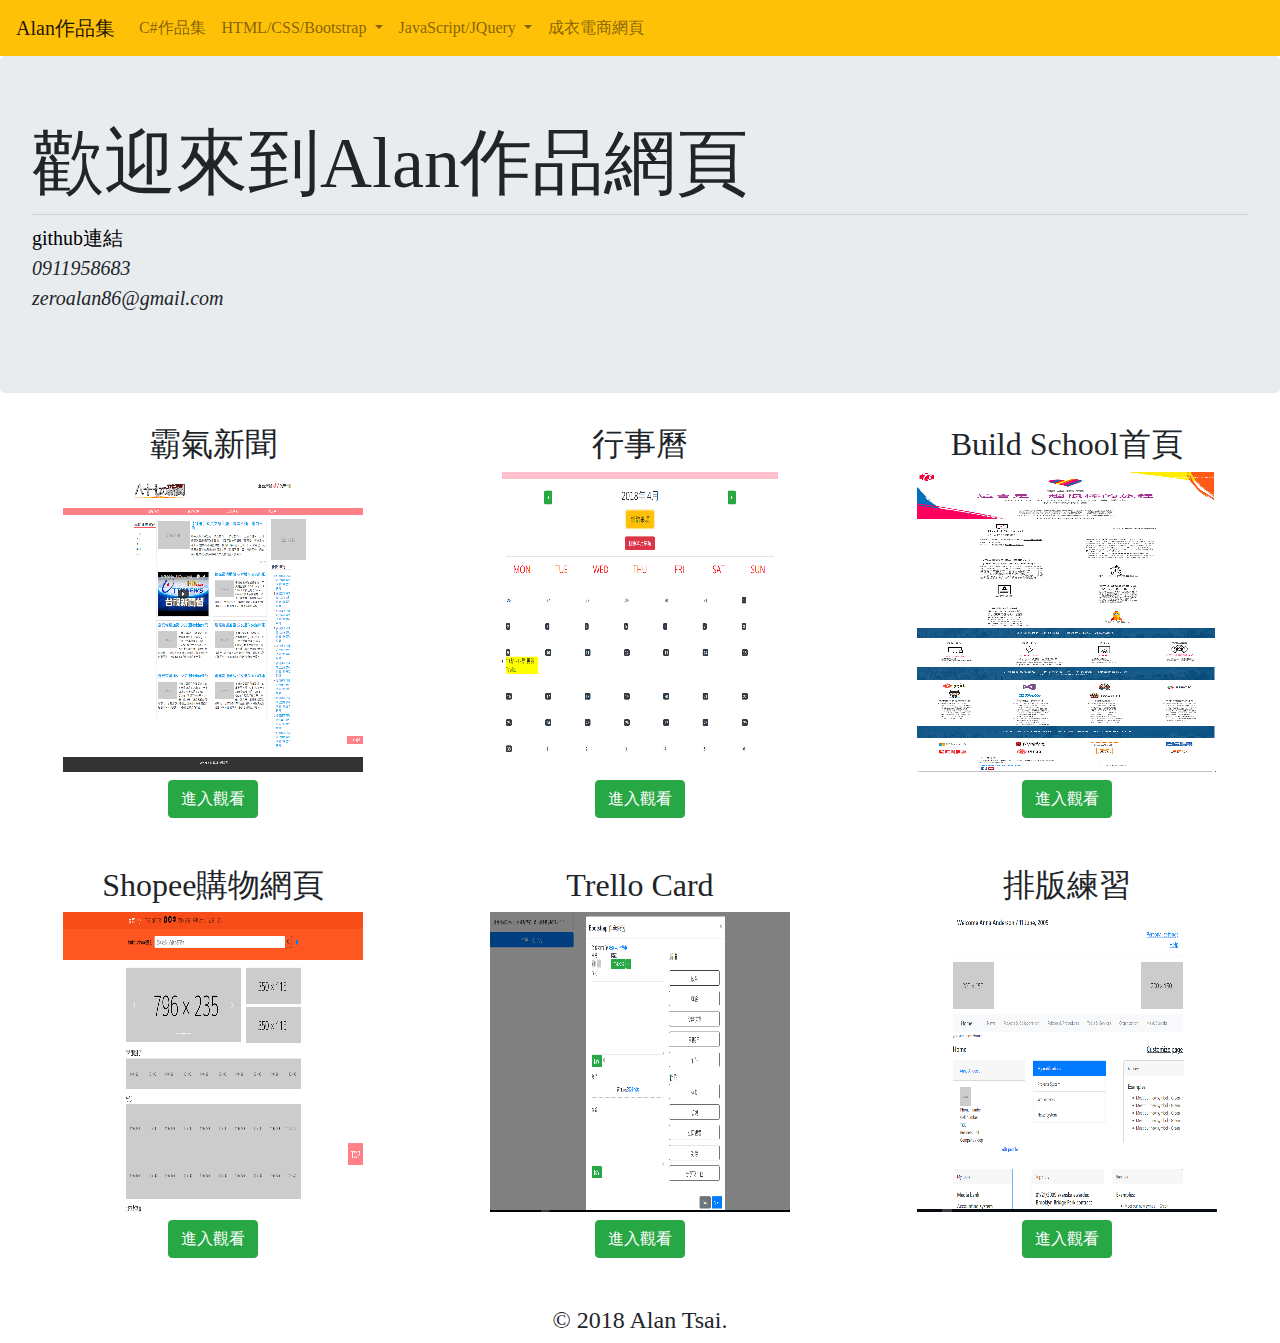
<file: index.html>
<!doctype html>
<html lang="en">

<head>
    <title>Alan's Collection</title>
    <!-- Required meta tags -->
    <meta charset="utf-8">
    <meta name="viewport" content="width=device-width, initial-scale=1, shrink-to-fit=no">

    <!-- Bootstrap CSS -->
    <link rel="stylesheet" href="https://maxcdn.bootstrapcdn.com/bootstrap/4.0.0/css/bootstrap.min.css" integrity="sha384-Gn5384xqQ1aoWXA+058RXPxPg6fy4IWvTNh0E263XmFcJlSAwiGgFAW/dAiS6JXm"
        crossorigin="anonymous">
    <link rel="stylesheet" href="https://use.fontawesome.com/releases/v5.0.13/css/all.css" integrity="sha384-DNOHZ68U8hZfKXOrtjWvjxusGo9WQnrNx2sqG0tfsghAvtVlRW3tvkXWZh58N9jp"
        crossorigin="anonymous">
    <style>
        body {
            font-family: Microsoft YaHei;
            font-weight: 500;
        }

        .lead>a {
            color: black;
            font-weight: 500;
        }

        .lead>a:hover {
            text-decoration: none;
            color: gray;
        }
    </style>
</head>

<body>
    <nav class="navbar navbar-expand-xl navbar-light bg-warning">
        <a class="navbar-brand" href="#">Alan作品集</a>
        <button class="navbar-toggler hidden-lg-up" type="button" data-toggle="collapse" data-target="#collapsibleNavId" aria-controls="collapsibleNavId"
            aria-expanded="false" aria-label="Toggle navigation"></button>
        <div class="collapse navbar-collapse" id="collapsibleNavId">
            <ul class="navbar-nav mr-auto mt-2 mt-lg-0">
                <li class="nav-item">
                    <a class="nav-link" href="https://github.com/zeroalan86/C-Sharp">C#作品集</a>
                </li>
                <li class="nav-item dropdown">
                    <a class="nav-link dropdown-toggle" href="#" id="navbarDropdown" role="button" data-toggle="dropdown" aria-haspopup="true"
                        aria-expanded="false">
                        HTML/CSS/Bootstrap
                    </a>
                    <div class="dropdown-menu" aria-labelledby="navbarDropdown">
                        <a class="dropdown-item" href="Bootstrap/web-practice.html">刻版練習</a>
                        <a class="dropdown-item" href="Bootstrap/trello.html">刻Trello卡片</a>
                        <a class="dropdown-item" href="Bootstrap/shopee.html">蝦皮購物</a>
                        <a class="dropdown-item" href="Bootstrap/87News html css/index.html">霸氣新聞網</a>
                        <a class="dropdown-item" href="Bootstrap/build school/build school.html">BuildSchool官方網站</a>
                    </div>
                </li>
                <li class="nav-item dropdown">
                    <a class="nav-link dropdown-toggle" href="#" id="navbarDropdown" role="button" data-toggle="dropdown" aria-haspopup="true"
                        aria-expanded="false">
                        JavaScript/JQuery
                    </a>
                    <div class="dropdown-menu" aria-labelledby="navbarDropdown">
                        <a class="dropdown-item" href="JavaScript/Temperature.html">溫度轉換</a>
                        <a class="dropdown-item" href="JavaScript/Guess-number.html">猜數字</a>
                        <a class="dropdown-item" href="JavaScript/Danger-Password.html">終極密碼</a>
                        <a class="dropdown-item" href="JavaScript/TaxRate.html">稅額試算表</a>
                        <a class="dropdown-item" href="JavaScript/TaxLoan.html">貸款試算表</a>
                        <a class="dropdown-item" href="JavaScript/Calender.html">月曆</a>
                        <a class="dropdown-item" href="JavaScript/Schedule.html">行事曆</a>
                        <a class="dropdown-item" href="JavaScript/LuckySeven.html">小瑪莉</a>
                    </div>
                </li>
                <li class="nav-item">
                    <a class="nav-link" href="#">成衣電商網頁</a>
                </li>
            </ul>
        </div>
    </nav>
    <div class="jumbotron">
        <h1 class="display-3">歡迎來到Alan作品網頁</h1>
        <hr class="my-2">
        <p class="lead">
            <i class="fab fa-github"></i>
            <a href="https://github.com/zeroalan86"> github連結</a>
            <br>
            <i class="fas fa-mobile"> 0911958683</i>
            <br>
            <i class="fas fa-envelope"> zeroalan86@gmail.com</i>
        </p>
    </div>
    <div class="container-fluid">
        <div class="row text-center">
            <div class="col-xl-4">
                <h2>霸氣新聞</h2>
                <img src="image/87News(Bootstrap)_resized.png">
                <br>
                <a class="btn btn-success mt-2" href="Bootstrap/87News html css/index.html" role="button">進入觀看</a>
            </div>
            <div class="col-xl-4">
                <h2>行事曆</h2>
                <img src="image/schedule_resized.png">
                <br>
                <a class="btn btn-success mt-2" href="JavaScript/Schedule.html" role="button">進入觀看</a>
            </div>
            <div class="col-xl-4">
                <h2>Build School首頁</h2>
                <img src="image/build school(Bootstrap)_resized.png">
                <br>
                <a class="btn btn-success mt-2" href="Bootstrap/build school/build school.html" role="button">進入觀看</a>
            </div>
        </div>
        <div class="row mt-5 text-center">
            <div class="col-xl-4">
                <h2>Shopee購物網頁</h2>
                <img src="image/shopee(Bootstrap)_resized.png">
                <br>
                <a class="btn btn-success mt-2" href="Bootstrap/shopee.html" role="button">進入觀看</a>
            </div>
            <div class="col-xl-4">
                <h2>Trello Card</h2>
                <img src="image/trello(Bootstrap)_resized.png">
                <br>
                <a class="btn btn-success mt-2" href="Bootstrap/trello.html" role="button">進入觀看</a>
            </div>
            <div class="col-xl-4">
                <h2>排版練習</h2>
                <img src="image/web-practice_resized.png">
                <br>
                <a class="btn btn-success mt-2" href="Bootstrap/web-practice.html" role="button">進入觀看</a>
            </div>
        </div>
    </div>
    <div class="container text-center mt-5">
        <div class="row">
            <div class="col">
                <h4>© 2018 Alan Tsai.</h4>
            </div>
        </div>
    </div>


    <!-- Optional JavaScript -->
    <!-- jQuery first, then Popper.js, then Bootstrap JS -->
    <script src="https://code.jquery.com/jquery-3.2.1.slim.min.js" integrity="sha384-KJ3o2DKtIkvYIK3UENzmM7KCkRr/rE9/Qpg6aAZGJwFDMVNA/GpGFF93hXpG5KkN"
        crossorigin="anonymous"></script>
    <script src="https://cdnjs.cloudflare.com/ajax/libs/popper.js/1.12.9/umd/popper.min.js" integrity="sha384-ApNbgh9B+Y1QKtv3Rn7W3mgPxhU9K/ScQsAP7hUibX39j7fakFPskvXusvfa0b4Q"
        crossorigin="anonymous"></script>
    <script src="https://maxcdn.bootstrapcdn.com/bootstrap/4.0.0/js/bootstrap.min.js" integrity="sha384-JZR6Spejh4U02d8jOt6vLEHfe/JQGiRRSQQxSfFWpi1MquVdAyjUar5+76PVCmYl"
        crossorigin="anonymous"></script>
</body>

</html>
</file>
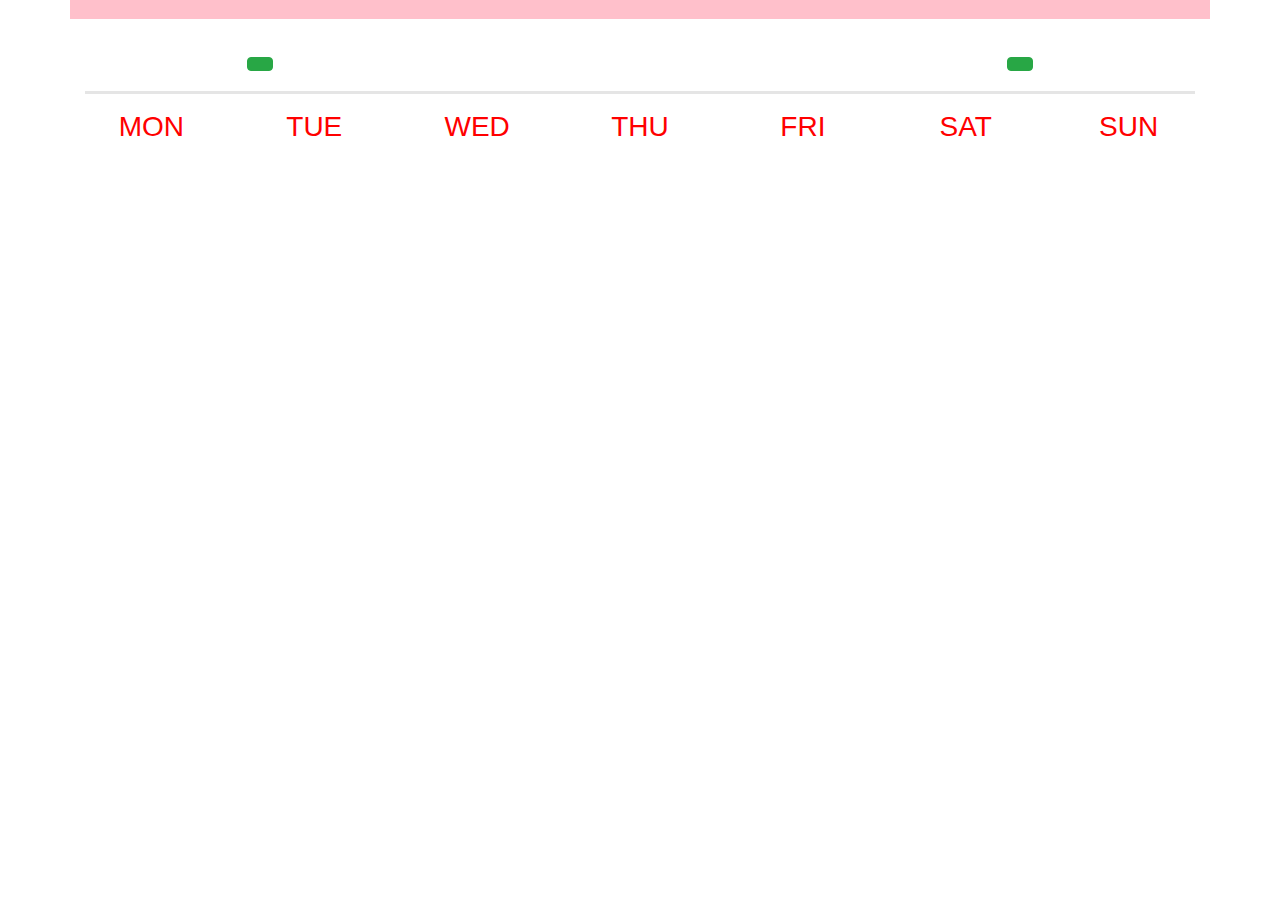
<file: JavaScript/Calender.html>
<!doctype html>
<html lang="en">

<head>
	<title>Title</title>
	<!-- Required meta tags -->
	<meta charset="utf-8">
	<meta name="viewport" content="width=device-width, initial-scale=1, shrink-to-fit=no">

	<!-- Bootstrap CSS -->
	<link rel="stylesheet" href="https://maxcdn.bootstrapcdn.com/bootstrap/4.0.0/css/bootstrap.min.css" integrity="sha384-Gn5384xqQ1aoWXA+058RXPxPg6fy4IWvTNh0E263XmFcJlSAwiGgFAW/dAiS6JXm"
	    crossorigin="anonymous">
	<link rel="stylesheet" href="https://use.fontawesome.com/releases/v5.0.9/css/all.css" integrity="sha384-5SOiIsAziJl6AWe0HWRKTXlfcSHKmYV4RBF18PPJ173Kzn7jzMyFuTtk8JA7QQG1"
	    crossorigin="anonymous">
</head>

<body>
	<div class="container" style="background-color:pink">
		<h6>&nbsp;</h6>
	</div>
	<div class="container">
		<div class="row">
			<div class="col-4 text-center mt-4">
				<a name="" id="past" class="btn btn-success" href="#" role="button">
					<i class="fas fa-caret-left"></i>
				</a>
			</div>
			<div class="col-4 text-center mt-3" style="font-size:30px;">
				<p>
					<span id="year"></span>
					<span id="month"></span>
				</p>
			</div>
			<div class="col-4 text-center mt-4">
				<a name="" id="future" class="btn btn-success" href="#" role="button">
					<i class="fas fa-caret-right"></i>
				</a>
			</div>
		</div>
	</div>
	<div class="container">
		<hr style="border-width:3px;" />
	</div>
	<div class="container">
		<div class="row">
			<div class="col">
				<h3 class="text-center" style="color:red;">MON</h3>
			</div>
			<div class="col">
				<h3 class="text-center" style="color:red;">TUE</h3>
			</div>
			<div class="col">
				<h3 class="text-center" style="color:red;">WED</h3>
			</div>
			<div class="col">
				<h3 class="text-center" style="color:red;">THU</h3>
			</div>
			<div class="col">
				<h3 class="text-center" style="color:red;">FRI</h3>
			</div>
			<div class="col">
				<h3 class="text-center" style="color:red;">SAT</h3>
			</div>
			<div class="col">
				<h3 class="text-center" style="color:red;">SUN</h3>
			</div>
		</div>
	</div>
	<div class="container" id="container">

	</div>
	<!-- Optional JavaScript -->
	<!-- jQuery first, then Popper.js, then Bootstrap JS -->
	<script src="https://code.jquery.com/jquery-3.2.1.slim.min.js" integrity="sha384-KJ3o2DKtIkvYIK3UENzmM7KCkRr/rE9/Qpg6aAZGJwFDMVNA/GpGFF93hXpG5KkN"
	    crossorigin="anonymous"></script>
	<script src="https://cdnjs.cloudflare.com/ajax/libs/popper.js/1.12.9/umd/popper.min.js" integrity="sha384-ApNbgh9B+Y1QKtv3Rn7W3mgPxhU9K/ScQsAP7hUibX39j7fakFPskvXusvfa0b4Q"
	    crossorigin="anonymous"></script>
	<script src="https://maxcdn.bootstrapcdn.com/bootstrap/4.0.0/js/bootstrap.min.js" integrity="sha384-JZR6Spejh4U02d8jOt6vLEHfe/JQGiRRSQQxSfFWpi1MquVdAyjUar5+76PVCmYl"
	    crossorigin="anonymous"></script>
	<script>
		var date = new Date();
		var year = date.getFullYear();
		var month = date.getMonth(); //getmonth是取那月-1(0~11)
		$("#year").text(year);
		$("#month").text(month + 1);
		calender(year, month);

		function firstday(y, m) {
			var first = new Date(y, m, 1);
			while (first.getDay() != 1) { //如果第一天不是星期一
				first.setDate(first.getDate() - 1);
				//x = x - 1;
			}
			return first;
		}

		function calender(y, m) {

			var container = document.getElementById("container");
			while (container.hasChildNodes()) {
				container.removeChild(container.firstChild);
			}
			var first = firstday(y, m);
			for (var i = 1; i <= 6; i++) {
				var row = document.createElement("div");
				row.classList.add("row", "mt-3");
				for (var j = 1; j <= 7; j++) {
					var col = document.createElement("div");
					col.classList.add("col");

					var button = document.createElement("span");
					if (first.getMonth() == m) {
						button.classList.add("badge-xl", "badge-pill", "badge-warning");
					} else {
						button.classList.add("badge-xl", "badge-pill", "badge-light");
					}
					var textbutton = document.createTextNode(first.getDate().toString());
					first.setDate(first.getDate() + 1);
					button.appendChild(textbutton);

					col.appendChild(button);

					row.appendChild(col);
				}
				container.appendChild(row);
			}
		}

		$("#past").on("click", function () {
			if (month == 0) {
				year--;
				month = 11;
			} else {
				month--;
			}
			$("#year").text(year);
			$("#month").text(month + 1);
			calender(year, month);
		})
        
		$("#future").on("click", function() {
			if (month == 11) {
				year++;
				month = 0;
			} else {
				month++;
			}
			$("#year").text(year);
			$("#month").text(month + 1);
			calender(year, month);
		})
	</script>
</body>

</html>
</file>
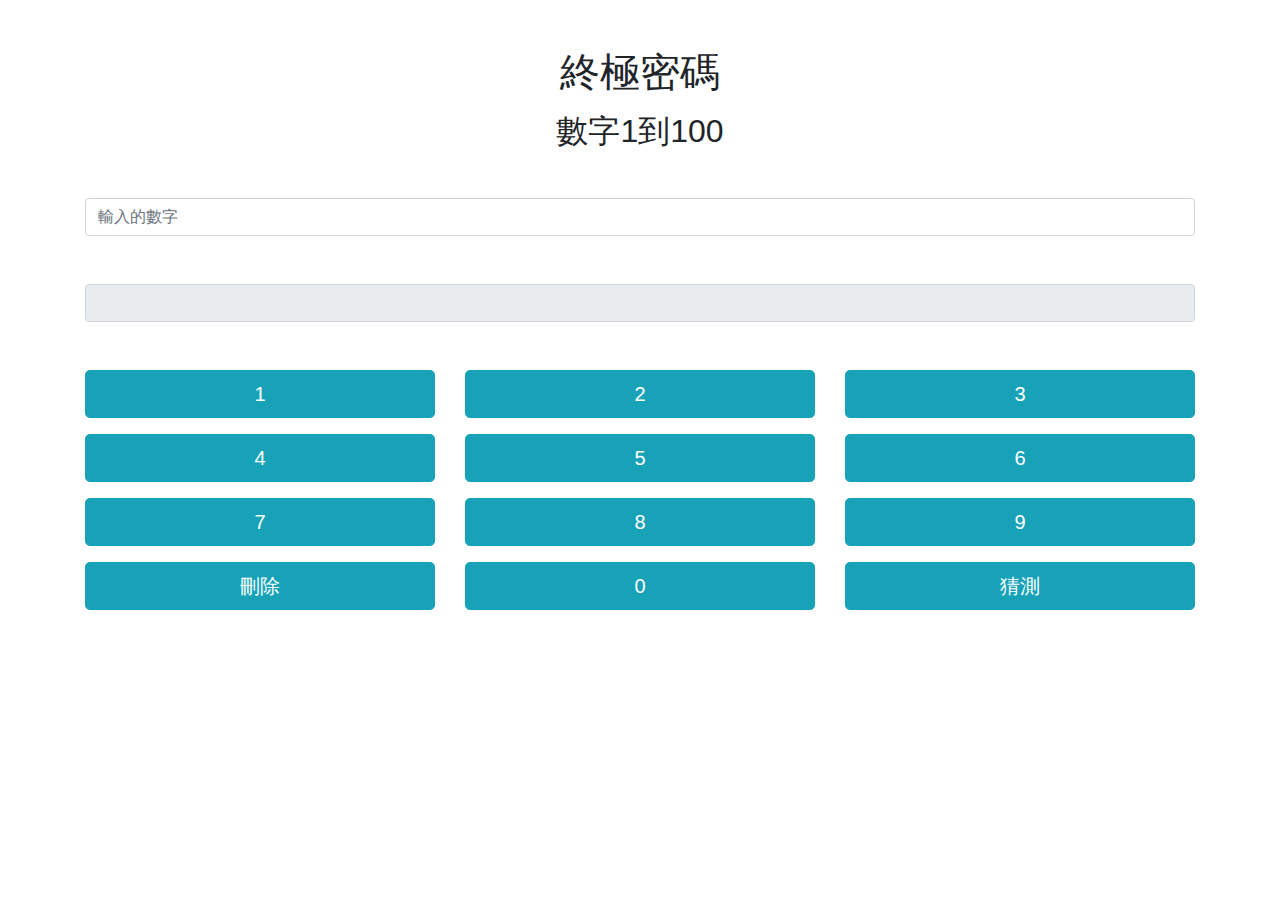
<file: JavaScript/Danger-Password.html>
<!doctype html>
<html lang="en">

<head>
    <title>終極密碼</title>
    <!-- Required meta tags -->
    <meta charset="utf-8">
    <meta name="viewport" content="width=device-width, initial-scale=1, shrink-to-fit=no">

    <!-- Bootstrap CSS -->
    <link rel="stylesheet" href="https://maxcdn.bootstrapcdn.com/bootstrap/4.0.0/css/bootstrap.min.css" integrity="sha384-Gn5384xqQ1aoWXA+058RXPxPg6fy4IWvTNh0E263XmFcJlSAwiGgFAW/dAiS6JXm"
        crossorigin="anonymous">

</head>

<body>
    <div class="container mt-5 text-center">
        <h1>終極密碼</h1>
    </div>
    <div class="container mt-3 text-center">
        <h2>數字1到100</h2>
    </div>
    <div class="container mt-5">
        <input type="text" class="form-control" id="txttempC" placeholder="輸入的數字">
    </div>
    <div class="container mt-5">
        <input type="text" readonly="readonly" class="form-control" placeholder="" aria-label="Username" aria-describedby="basic-addon1"
            id="result">
    </div>
    <div class="container mt-5">
        <div class="row mb-3">
            <div class="col-4 text-right">
                <button type="button" class="btn btn-info btn-lg btn-block">1</button>
            </div>
            <div class="col-4 text-center">
                <button type="button" class="btn btn-info btn-lg btn-block">2</button>
            </div>
            <div class="col-4">
                <button type="button" class="btn btn-info btn-lg btn-block">3</button>
            </div>
        </div>
        <div class="row mb-3">
            <div class="col-4 text-right">
                <button type="button" class="btn btn-info btn-lg btn-block">4</button>
            </div>
            <div class="col-4 text-center">
                <button type="button" class="btn btn-info btn-lg btn-block">5</button>
            </div>
            <div class="col-4">
                <button type="button" class="btn btn-info btn-lg btn-block">6</button>
            </div>
        </div>
        <div class="row mb-3">
            <div class="col-4 text-right">
                <button type="button" class="btn btn-info btn-lg btn-block">7</button>
            </div>
            <div class="col-4 text-center">
                <button type="button" class="btn btn-info btn-lg btn-block">8</button>
            </div>
            <div class="col-4">
                <button type="button" class="btn btn-info btn-lg btn-block">9</button>
            </div>
        </div>
        <div class="row mb-3">
            <div class="col-4 text-right">
                <button type="button" class="btn btn-info btn-lg btn-block" id="cmdClean">刪除</button>
            </div>
            <div class="col-4 text-center">
                <button type="button" class="btn btn-info btn-lg btn-block">0</button>
            </div>
            <div class="col-4">
                <button type="button" class="btn btn-info btn-lg btn-block" id="guess">猜測</button>
            </div>
        </div>
    </div>
    <!-- Optional JavaScript -->
    <!-- jQuery first, then Popper.js, then Bootstrap JS -->
    <script src="https://code.jquery.com/jquery-3.2.1.slim.min.js" integrity="sha384-KJ3o2DKtIkvYIK3UENzmM7KCkRr/rE9/Qpg6aAZGJwFDMVNA/GpGFF93hXpG5KkN"
        crossorigin="anonymous"></script>
    <script src="https://cdnjs.cloudflare.com/ajax/libs/popper.js/1.12.9/umd/popper.min.js" integrity="sha384-ApNbgh9B+Y1QKtv3Rn7W3mgPxhU9K/ScQsAP7hUibX39j7fakFPskvXusvfa0b4Q"
        crossorigin="anonymous"></script>
    <script src="https://maxcdn.bootstrapcdn.com/bootstrap/4.0.0/js/bootstrap.min.js" integrity="sha384-JZR6Spejh4U02d8jOt6vLEHfe/JQGiRRSQQxSfFWpi1MquVdAyjUar5+76PVCmYl"
        crossorigin="anonymous"></script>
    <script type="text/javascript" language="javascript">
        var buttons = document.getElementsByTagName("button");

        for (var i = 0; i < buttons.length; i++) {
            var button = buttons[i];
            button.onclick = function () {
                var btn = event.srcElement;
                document.getElementById("txttempC").value += btn.innerText;
            }
        }

        var cmdClean = document.getElementById("cmdClean");
        cmdClean.onclick = function () {
            document.getElementById("txttempC").value = "";
        }


        var answer = Math.floor(Math.random() * 100) + 1; //亂數答案
        var guess = document.getElementById("guess");
        var guess1 = document.getElementById("txttempC");
        var max = 100;
        var min = 0;
        var a = 1;   //紀錄猜測次數
        var b = 9;  //限制次數
        console.log(answer);
        guess.onclick = function () {
            if (answer == guess1.value) {
                document.getElementById("result").value = "恭喜你答對了!!";
                console.log("猜"+ a++ +"次答對");

            } else if (answer > guess1.value) {
                min = guess1.value;
                document.getElementById("result").value = min + "~" + max + "剩" + b-- + "次";
                console.log("猜"+ a++ +"次");

            } else if (answer < guess1.value) {
                max = guess1.value;
                document.getElementById("result").value = min + "~" + max + "剩" + b-- + "次";
                console.log("猜"+ a++ +"次");
            }
        }
    </script>
</body>

</html>
</file>
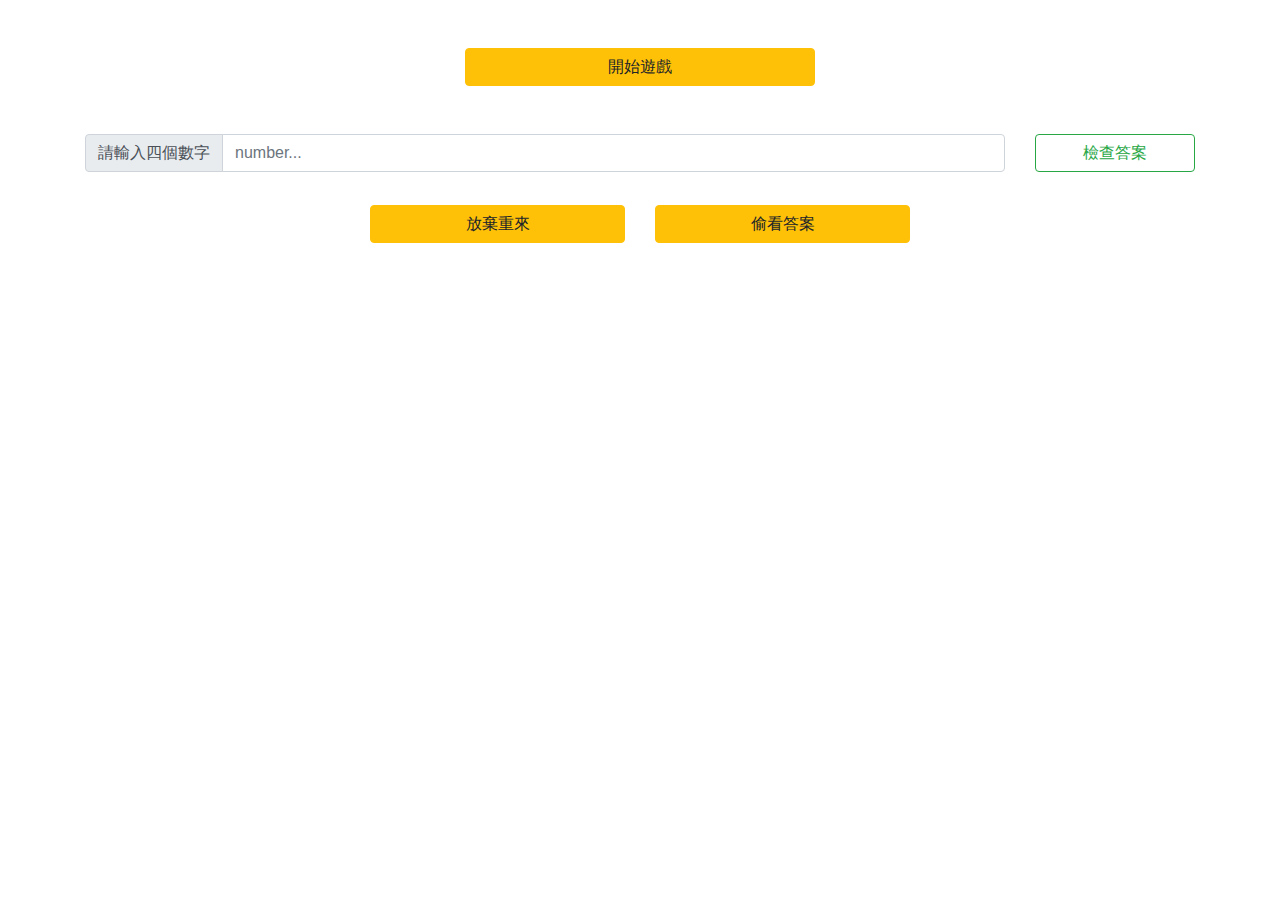
<file: JavaScript/Guess-number.html>
<!doctype html>
<html lang="en">

<head>
    <title>guess number</title>
    <!-- Required meta tags -->
    <meta charset="utf-8">
    <meta name="viewport" content="width=device-width, initial-scale=1, shrink-to-fit=no">

    <!-- Bootstrap CSS -->
    <link rel="stylesheet" href="https://maxcdn.bootstrapcdn.com/bootstrap/4.0.0/css/bootstrap.min.css" integrity="sha384-Gn5384xqQ1aoWXA+058RXPxPg6fy4IWvTNh0E263XmFcJlSAwiGgFAW/dAiS6JXm"
        crossorigin="anonymous">
</head>

<body>
    <div class="container">
        <div class="row mt-5">
            <div class="col-4 text-center">

            </div>
            <div class="col-4 text-center">
                <button type="button" class="btn btn-warning btn-block" id="startgame">開始遊戲</button>
            </div>
        </div>
    </div>
    <div class="container">
        <div class="row mt-5">
            <div class="col">
                <div class="input-group mb-3">
                    <div class="input-group-prepend">
                        <span class="input-group-text" id="basic-addon1">請輸入四個數字</span>
                    </div>
                    <input type="text" class="form-control" placeholder="number..." aria-label="Username" aria-describedby="basic-addon1" id="guessnumbers">
                </div>
            </div>
            <div class="col-2">
                <button type="button" class="btn btn-outline-success btn-block" id="checknumbers">檢查答案</button>
            </div>
        </div>
    </div>
    <div class="container">
        <div class="row">
            <div class="col">
                <ul class="list-group" id="display">
                    
                </ul>
            </div>
        </div>
        <div class="row mt-3">
            <div class="col-3">

            </div>
            <div class="col-3">
                <button type="button" class="btn btn-warning btn-block" id="reload">放棄重來</button>
            </div>
            <div class="col-3">
                <button type="button" class="btn btn-warning btn-block" id="seeanswer">偷看答案</button>
            </div>
            <div class="col-3 ml-auto">

            </div>
        </div>
    </div>
    <!-- Optional JavaScript -->
    <!-- jQuery first, then Popper.js, then Bootstrap JS -->
    <script src="https://code.jquery.com/jquery-3.2.1.slim.min.js" integrity="sha384-KJ3o2DKtIkvYIK3UENzmM7KCkRr/rE9/Qpg6aAZGJwFDMVNA/GpGFF93hXpG5KkN"
        crossorigin="anonymous"></script>
    <script src="https://cdnjs.cloudflare.com/ajax/libs/popper.js/1.12.9/umd/popper.min.js" integrity="sha384-ApNbgh9B+Y1QKtv3Rn7W3mgPxhU9K/ScQsAP7hUibX39j7fakFPskvXusvfa0b4Q"
        crossorigin="anonymous"></script>
    <script src="https://maxcdn.bootstrapcdn.com/bootstrap/4.0.0/js/bootstrap.min.js" integrity="sha384-JZR6Spejh4U02d8jOt6vLEHfe/JQGiRRSQQxSfFWpi1MquVdAyjUar5+76PVCmYl"
        crossorigin="anonymous"></script>
    <script type="text/javascript" language="javascript">
        var start = document.getElementById("startgame");
        var number = new Array(4);
        start.onclick = function () {
            do {
                number[0] = Math.floor(Math.random() * 10);
                number[1] = Math.floor(Math.random() * 10);
                number[2] = Math.floor(Math.random() * 10);
                number[3] = Math.floor(Math.random() * 10);
            } while (number[0] == number[1] || number[0] == number[2] || number[0] == number[3] || number[1] ==
                number[2] || number[1] == number[3] || number[2] == number[3])
            
        var seeanswer = document.getElementById("seeanswer");
        seeanswer.onclick = f2;
        var check = document.getElementById("checknumbers");
        check.onclick = f3;
        }


        
        var guess = document.getElementById("guessnumbers");

        var times = 0; //次數
        function f3() {
            if (isNaN(guess.value) || guess.value.length != 4) {
                return;
            } else { //"可加可不加"
                times++;
                var a = 0;
                var b = 0;
                var intguess = parseInt(guess.value);
                var digit = Math.floor(intguess / 1000);
                if(digit == number[0])
                {
                    a++;
                }
                else if(digit == number[1] || digit == number[2] || digit == number[3])
                {
                    b++;
                }
                digit = Math.floor(intguess / 100) % 10;
                if(digit == number[1])
                {
                    a++;
                }
                else if(digit == number[0] || digit == number[2] || digit == number[3])
                {
                    b++;
                }
                
                digit = Math.floor(intguess / 10) % 10;
                if(digit == number[2])
                {
                    a++;
                }
                else if(digit == number[0] || digit == number[1] || digit == number[3])
                {
                    b++;
                }
                digit = intguess % 10;
                if(digit == number[3])
                {
                    a++;
                }
                else if(digit == number[0] || digit == number[1] || digit == number[2])
                {
                    b++;
                }
                var li = document.createElement("li");
                li.classList.add("list-group-item", "d-flex", "justify-content-between", "align-items-center");
                //li.className = "list-group-item d-flex justify-content-between align-items-center";
                var textli = document.createTextNode(times.toString());
                li.appendChild(textli);
                var h6li = document.createElement("h6");
                var texth6 = document.createTextNode(guess.value);
                h6li.appendChild(texth6);
                li.appendChild(h6li);

                var ab = document.createElement("h6");
                var textab = document.createTextNode( a + "A" + b + "B" );
                ab.appendChild(textab);
                li.appendChild(ab);
                var ul = document.getElementById("display");
                ul.appendChild(li);
                if(a == 4)
                {
                    alert("猜中了!!");
                    location.reload();
                }

            }
        }


        var reload = document.getElementById("reload");
        reload.onclick = function() {
            location.reload();
        }

        function f2() {
            alert("" + number[0] + number[1] + number[2] + number[3]);
        }
    </script>
</body>

</html>
</file>
